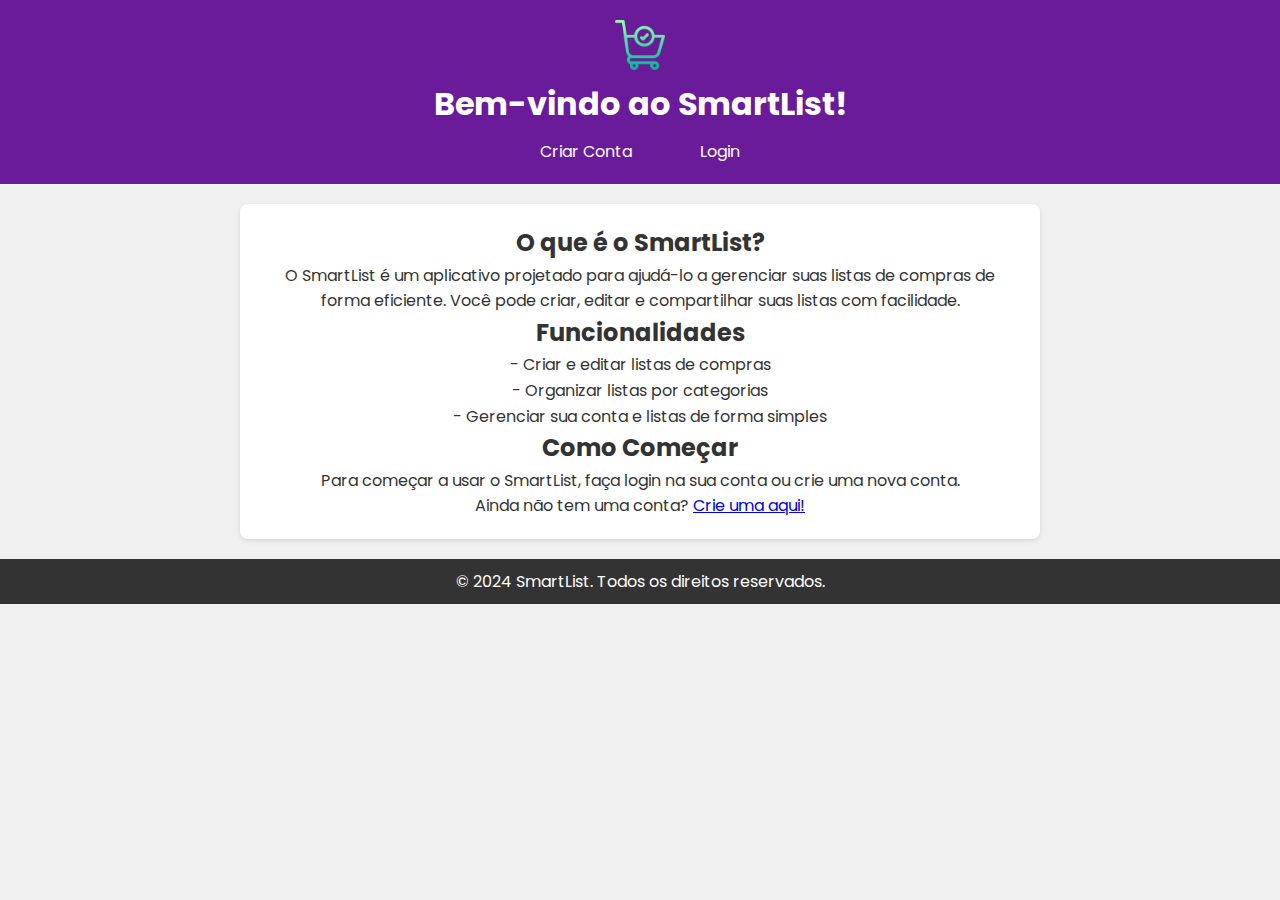
<file: FrontEnd - SmartList/index.html>
<!DOCTYPE html>
<html lang="pt-BR">
<head>
    <meta charset="UTF-8">
    <meta name="viewport" content="width=device-width, initial-scale=1.0">
    <title>SmartList - Página Inicial</title>
    <link rel="stylesheet" href="estilo.css"> 
    <link href="https://fonts.googleapis.com/css2?family=Poppins:wght@400;600&display=swap" rel="stylesheet">
</head>
<body>
    <header>
        <img src="./images/logo (1).png" alt="Logo" class="logo" width="50">
        <h1>Bem-vindo ao SmartList!</h1>
        <nav>
            <a href="create-conta.html">Criar Conta</a>
            <a href="login.html">Login</a>
        </nav>
    </header>

    <main>
        <section>
            <h2>O que é o SmartList?</h2>
            <p>O SmartList é um aplicativo projetado para ajudá-lo a gerenciar suas listas de compras de forma eficiente. Você pode criar, editar e compartilhar suas listas com facilidade.</p>
        </section>

        <section>
            <h2>Funcionalidades</h2>
            <ul>
                <li>- Criar e editar listas de compras</li>
                <li>- Organizar listas por categorias</li>
                <li>- Gerenciar sua conta e listas de forma simples</li>
            </ul>
        </section>

        <section>
            <h2>Como Começar</h2>
            <p>Para começar a usar o SmartList, faça login na sua conta ou crie uma nova conta.</p>
        </form>
        <p>Ainda não tem uma conta? <a href="/FrontEnd - SmartList/create-conta.html">Crie uma aqui!</a></p>
        </section>
    </main>

    <footer>
        <p>&copy; 2024 SmartList. Todos os direitos reservados.</p>
    </footer>
</body>
</html>
</file>
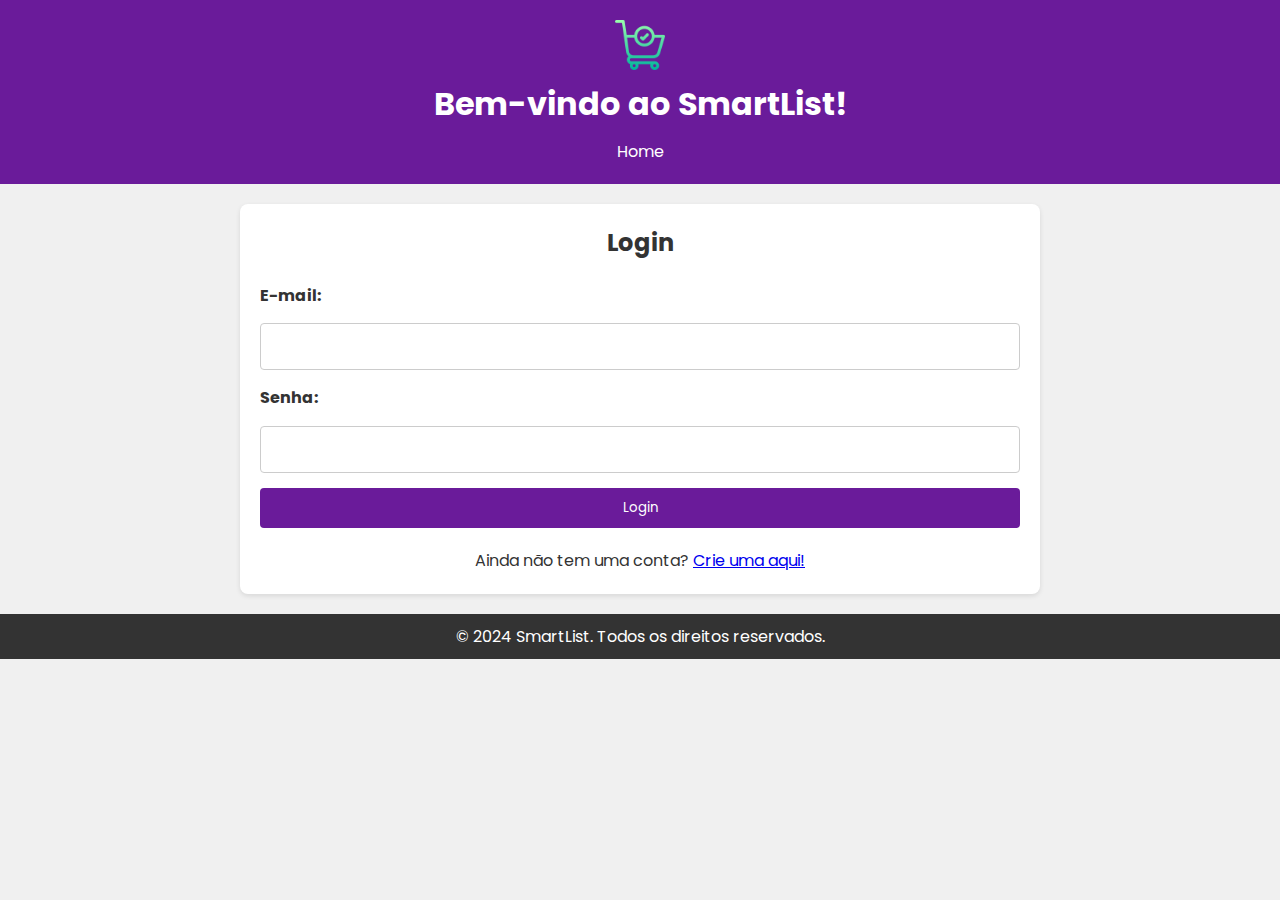
<file: FrontEnd - SmartList/login.html>
<!DOCTYPE html>
<html lang="pt-BR">
<head>
    <meta charset="UTF-8">
    <meta name="viewport" content="width=device-width, initial-scale=1.0">
    <title>SmartList - Login</title>
    <link rel="stylesheet" href="./estilo.css">
    <link href="https://fonts.googleapis.com/css2?family=Poppins:wght@400;600&display=swap" rel="stylesheet">
</head>
<body>
    <header>
        <img src="./images/logo (1).png" alt="Logo" class="logo" width="50">
        <h1>Bem-vindo ao SmartList!</h1>
        <nav>
            <a href="index.html">Home</a>
        </nav>
    </header>
    <main>
        <h2>Login</h2>
        <form id="login-form">
            <label for="email">E-mail:</label>
            <input type="email" id="email" required>

            <label for="password">Senha:</label>
            <input type="password" id="password" required>

            <button type="submit">Login</button>
        </form>
        <p>Ainda não tem uma conta? <a href="./create-conta.html">Crie uma aqui!</a></p>
    </main>

    <footer>
        <p>&copy; 2024 SmartList. Todos os direitos reservados.</p>
    </footer>
</body>
</html>
</file>
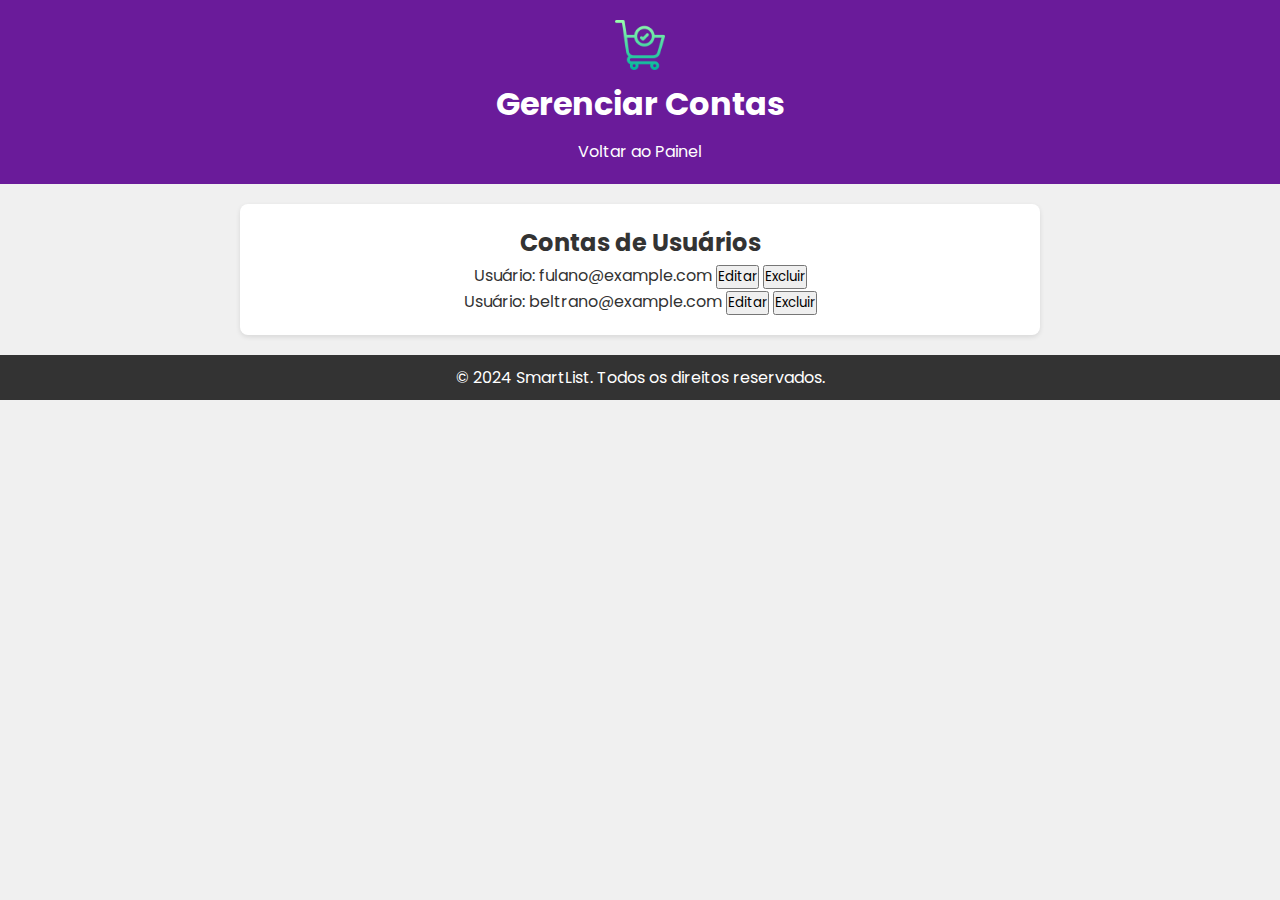
<file: FrontEnd - SmartList/admin/admin-accounts.html>
<!DOCTYPE html>
<html lang="pt-BR">
<head>
    <meta charset="UTF-8">
    <meta name="viewport" content="width=device-width, initial-scale=1.0">
    <title>Gerenciar Contas</title>
    <link rel="stylesheet" href="/FrontEnd - SmartList/estilo.css"> 
    <link href="https://fonts.googleapis.com/css2?family=Poppins:wght@400;600&display=swap" rel="stylesheet">
</head>
<body>
    <header>
        <img src="/FrontEnd - SmartList/images/logo (1).png" alt="Logo" class="logo" width="50">
        <h1>Gerenciar Contas</h1>
        <nav>
            <a href="admin-dashboard.html">Voltar ao Painel</a>
        </nav>
    </header>

    <main>
        <h2>Contas de Usuários</h2>
        <ul id="user-accounts">
            <li>Usuário: fulano@example.com <button>Editar</button> <button>Excluir</button></li>
            <li>Usuário: beltrano@example.com <button>Editar</button> <button>Excluir</button></li>
        </ul>
    </main>

    <footer>
        <p>&copy; 2024 SmartList. Todos os direitos reservados.</p>
    </footer>
</body>
</html>
</file>
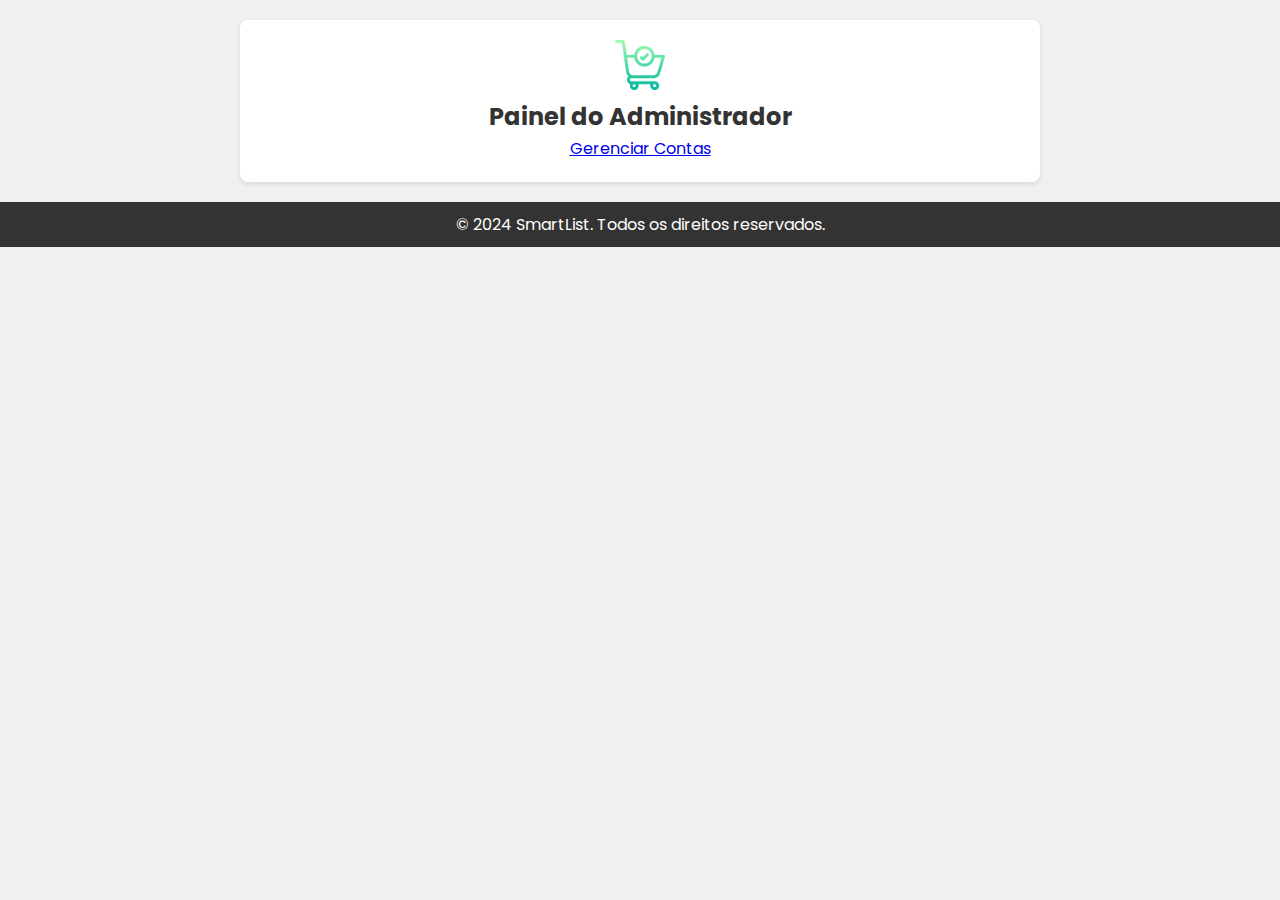
<file: FrontEnd - SmartList/admin/admin-dashboard.html>
<!DOCTYPE html>
<html lang="pt-BR">
<head>
    <meta charset="UTF-8">
    <meta name="viewport" content="width=device-width, initial-scale=1.0">
    <title>SmartList - Painel do Administrador</title>
    <link rel="stylesheet" href="/FrontEnd - SmartList/estilo.css"> 
    <link href="https://fonts.googleapis.com/css2?family=Poppins:wght@400;600&display=swap" rel="stylesheet">
</head>
<body>
    <!-- Include header -->
    <main>
        <img src="/FrontEnd - SmartList/images/logo (1).png" alt="Logo" class="logo" width="50">
        <h2>Painel do Administrador</h2>
        <ul>
            <li><a href="admin-accounts.html">Gerenciar Contas</a></li>
        </ul>
    </main>
    <footer>
        <p>&copy; 2024 SmartList. Todos os direitos reservados.</p>
    </footer>
    </body>
</html>
</file>
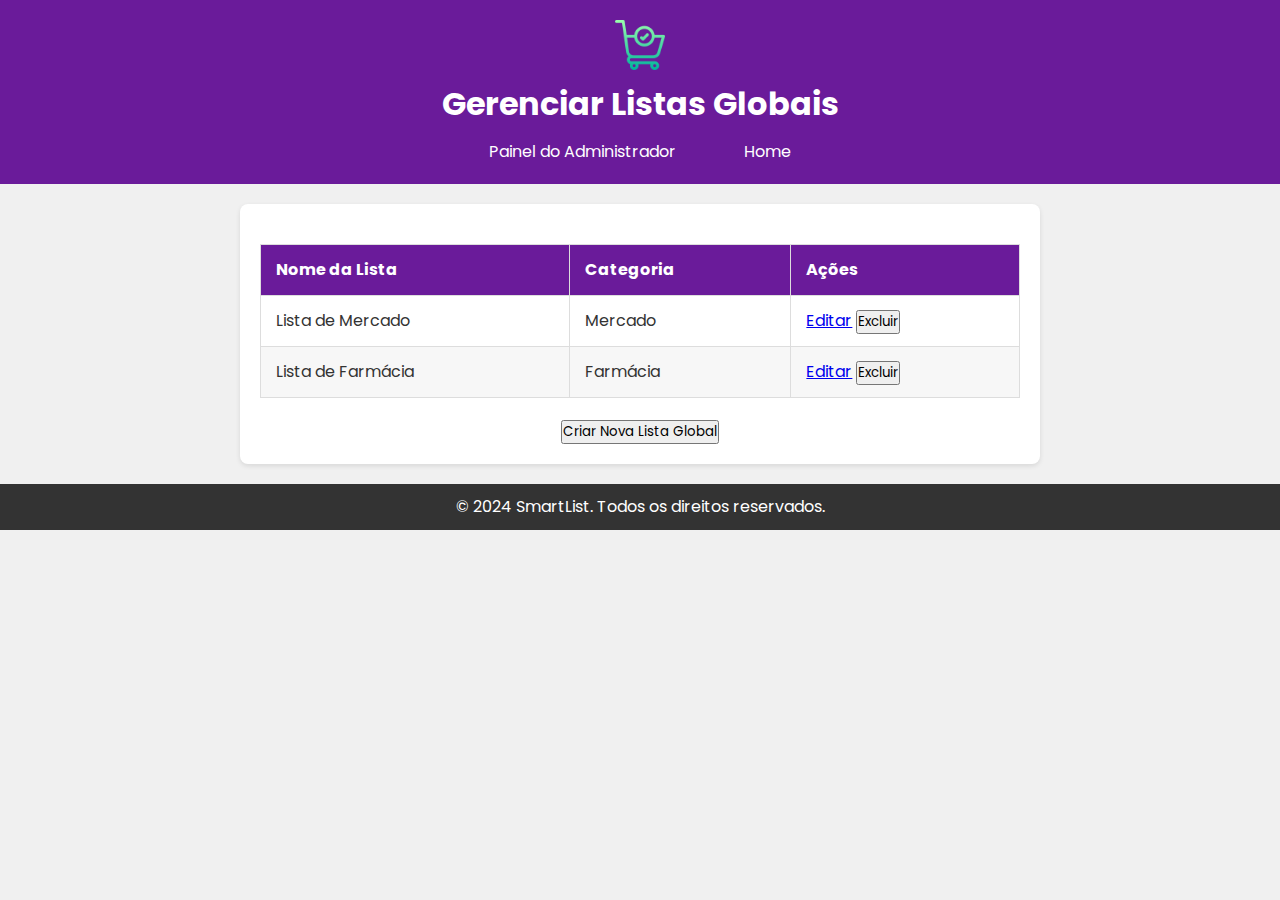
<file: FrontEnd - SmartList/admin/admin-lists.html>
<!DOCTYPE html>
<html lang="pt-BR">
<head>
    <meta charset="UTF-8">
    <meta name="viewport" content="width=device-width, initial-scale=1.0">
    <title>SmartList - Listas Globais</title>
    <link rel="stylesheet" href="/FrontEnd - SmartList/estilo.css"> 
    <link href="https://fonts.googleapis.com/css2?family=Poppins:wght@400;600&display=swap" rel="stylesheet">
</head>
<body>
    <header>
        <img src="/FrontEnd - SmartList/images/logo (1).png" alt="Logo" class="logo" width="50">
        <h1>Gerenciar Listas Globais</h1>
        <nav>
            <a href="../admin/admin-dashboard.html">Painel do Administrador</a>
            <a href="../index.html">Home</a>
        </nav>
    </header>

    <main>
        <table>
            <thead>
                <tr>
                    <th>Nome da Lista</th>
                    <th>Categoria</th>
                    <th>Ações</th>
                </tr>
            </thead>
            <tbody>
                <tr>
                    <td>Lista de Mercado</td>
                    <td>Mercado</td>
                    <td>
                        <a href="edit-global-list.html">Editar</a>
                        <button onclick="confirmDelete()">Excluir</button>
                    </td>
                </tr>
                <tr>
                    <td>Lista de Farmácia</td>
                    <td>Farmácia</td>
                    <td>
                        <a href="edit-global-list.html">Editar</a>
                        <button onclick="confirmDelete()">Excluir</button>
                    </td>
                </tr>
                <!-- Adicione mais listas conforme necessário -->
            </tbody>
        </table>
        <button onclick="location.href='create-global-list.html'">Criar Nova Lista Global</button>
    </main>

    <footer>
        <p>&copy; 2024 SmartList. Todos os direitos reservados.</p>
    </footer>

    <script>
        function confirmDelete() {
            if (confirm("Tem certeza que deseja excluir esta lista?")) {
                // Lógica para excluir a lista
                alert("Lista excluída com sucesso!");
            }
        }
    </script>
</body>
</html>
</file>
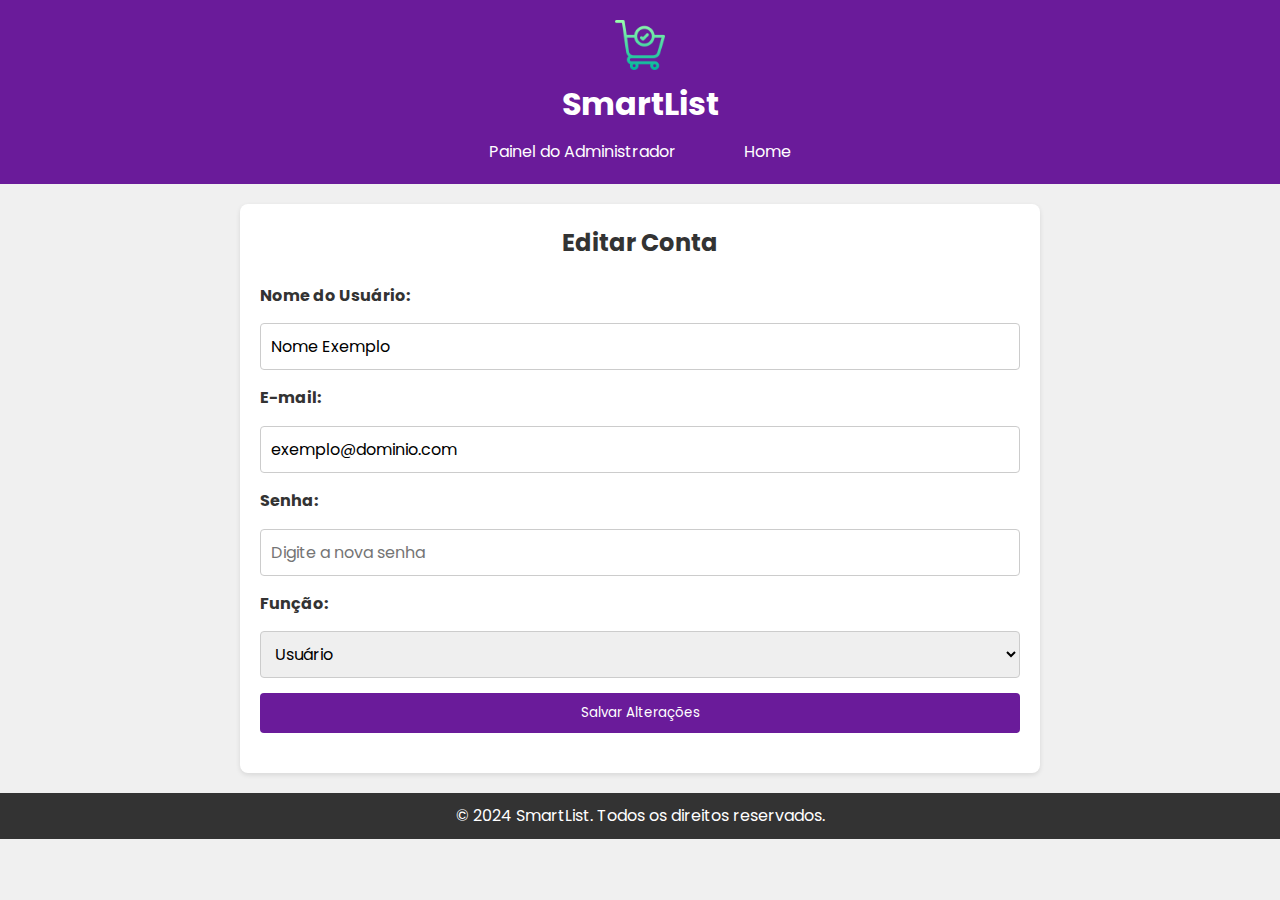
<file: FrontEnd - SmartList/admin/edit-account.html>
<!DOCTYPE html>
<html lang="pt-BR">
<head>
    <meta charset="UTF-8">
    <meta name="viewport" content="width=device-width, initial-scale=1.0">
    <title>SmartList - Editar Conta</title>
    <link rel="stylesheet" href="/FrontEnd - SmartList/estilo.css"> 
    <link href="https://fonts.googleapis.com/css2?family=Poppins:wght@400;600&display=swap" rel="stylesheet">
</head>
<body>
    <header>
        <img src="/FrontEnd - SmartList/images/logo (1).png" alt="Logo" class="logo" width="50">
        <h1>SmartList</h1>
        <nav>
            <a href="../admin/admin-dashboard.html">Painel do Administrador</a>
            <a href="../index.html">Home</a>
        </nav>
    </header>

    <main>
        <h2>Editar Conta</h2>
        <form id="edit-account-form">
            <label for="account-name">Nome do Usuário:</label>
            <input type="text" id="account-name" value="Nome Exemplo" required>

            <label for="account-email">E-mail:</label>
            <input type="email" id="account-email" value="exemplo@dominio.com" required>

            <label for="account-password">Senha:</label>
            <input type="password" id="account-password" placeholder="Digite a nova senha">

            <label for="account-role">Função:</label>
            <select id="account-role" required>
                <option value="usuario">Usuário</option>
                <option value="administrador">Administrador</option>
            </select>

            <button type="submit">Salvar Alterações</button>
        </form>
    </main>

    <footer>
        <p>&copy; 2024 SmartList. Todos os direitos reservados.</p>
    </footer>
</body>
</html>
</file>
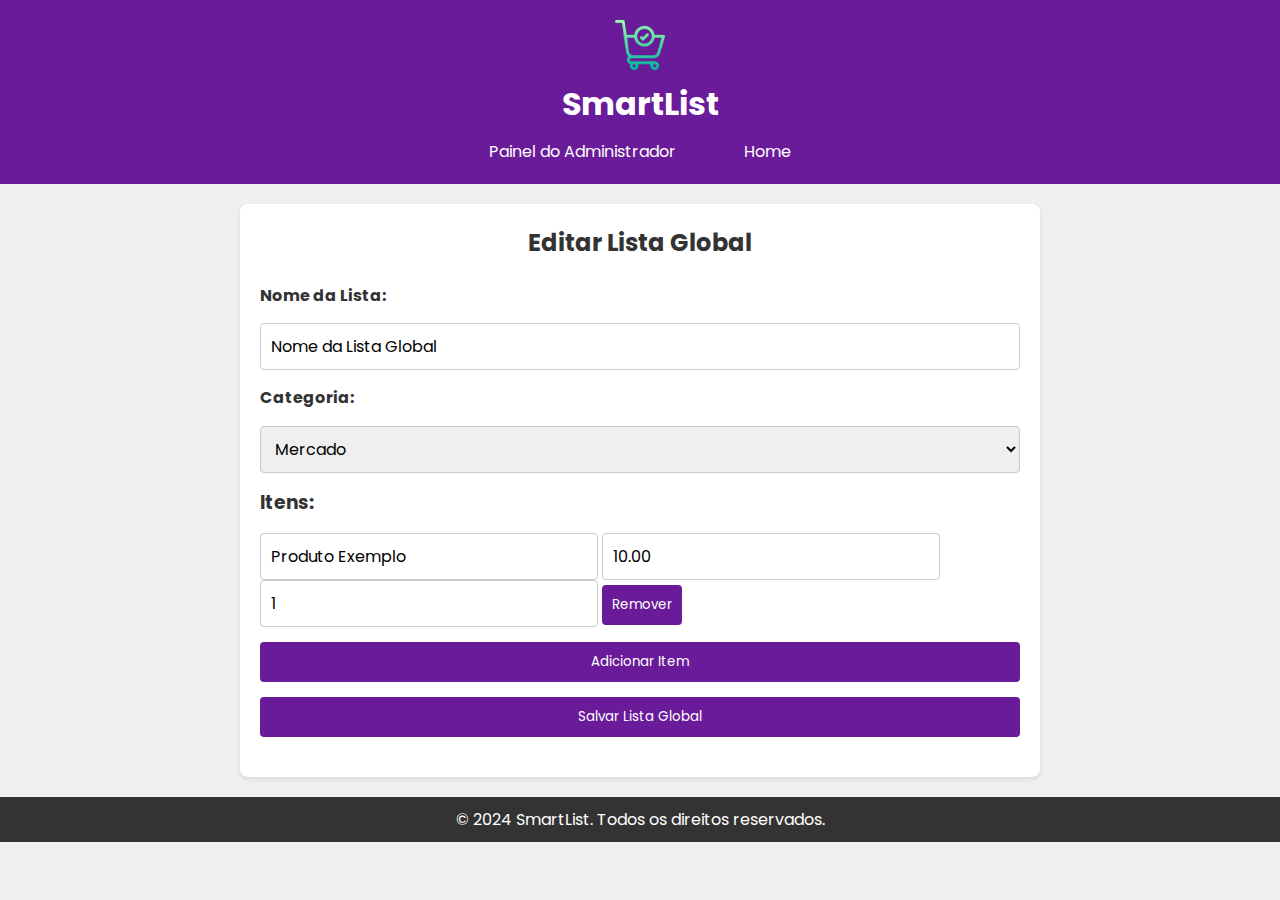
<file: FrontEnd - SmartList/admin/edit-global-list.html>
<!DOCTYPE html>
<html lang="pt-BR">
<head>
    <meta charset="UTF-8">
    <meta name="viewport" content="width=device-width, initial-scale=1.0">
    <title>SmartList - Editar Lista Global</title>
    <link rel="stylesheet" href="/FrontEnd - SmartList/estilo.css"> 
    <link href="https://fonts.googleapis.com/css2?family=Poppins:wght@400;600&display=swap" rel="stylesheet">
</head>
<body>
    <header>
        <img src="/FrontEnd - SmartList/images/logo (1).png" alt="Logo" class="logo" width="50">
        <h1>SmartList</h1>
        <nav>
            <a href="../admin/admin-dashboard.html">Painel do Administrador</a>
            <a href="../index.html">Home</a>
        </nav>
    </header>

    <main>
        <h2>Editar Lista Global</h2>
        <form id="edit-global-list-form">
            <label for="global-list-name">Nome da Lista:</label>
            <input type="text" id="global-list-name" value="Nome da Lista Global" required>

            <label for="global-list-tag">Categoria:</label>
            <select id="global-list-tag" required>
                <option value="mercado">Mercado</option>
                <option value="farmacia">Farmácia</option>
                <option value="casa">Casa e Limpeza</option>
                <option value="ingredientes">Ingredientes para Receitas</option>
                <option value="material">Material Escolar</option>
                <option value="roupas">Roupas e Acessórios</option>
                <option value="outros">Outros</option>
            </select>

            <h3>Itens:</h3>
            <ul id="global-items-container">
                <li>
                    <input type="text" placeholder="Nome do produto" value="Produto Exemplo" required>
                    <input type="number" placeholder="Preço Estimado (R$)" value="10.00" required>
                    <input type="number" placeholder="Quantidade Desejada" value="1" required>
                    <button type="button" onclick="removeGlobalItem(this)">Remover</button>
                </li>
            </ul>
            <button type="button" onclick="addGlobalItem()">Adicionar Item</button>

            <button type="submit">Salvar Lista Global</button>
        </form>
    </main>

    <footer>
        <p>&copy; 2024 SmartList. Todos os direitos reservados.</p>
    </footer>

    <script>
        function addGlobalItem() {
            const itemsContainer = document.getElementById('global-items-container');
            const newItem = document.createElement('li');
            newItem.innerHTML = `<input type="text" placeholder="Nome do produto" required>
                                 <input type="number" placeholder="Preço Estimado (R$)" required>
                                 <input type="number" placeholder="Quantidade Desejada" required>
                                 <button type="button" onclick="removeGlobalItem(this)">Remover</button>`;
            itemsContainer.appendChild(newItem);
        }

        function removeGlobalItem(button) {
            const item = button.parentElement;
            item.remove();
        }
    </script>
</body>
</html>
</file>
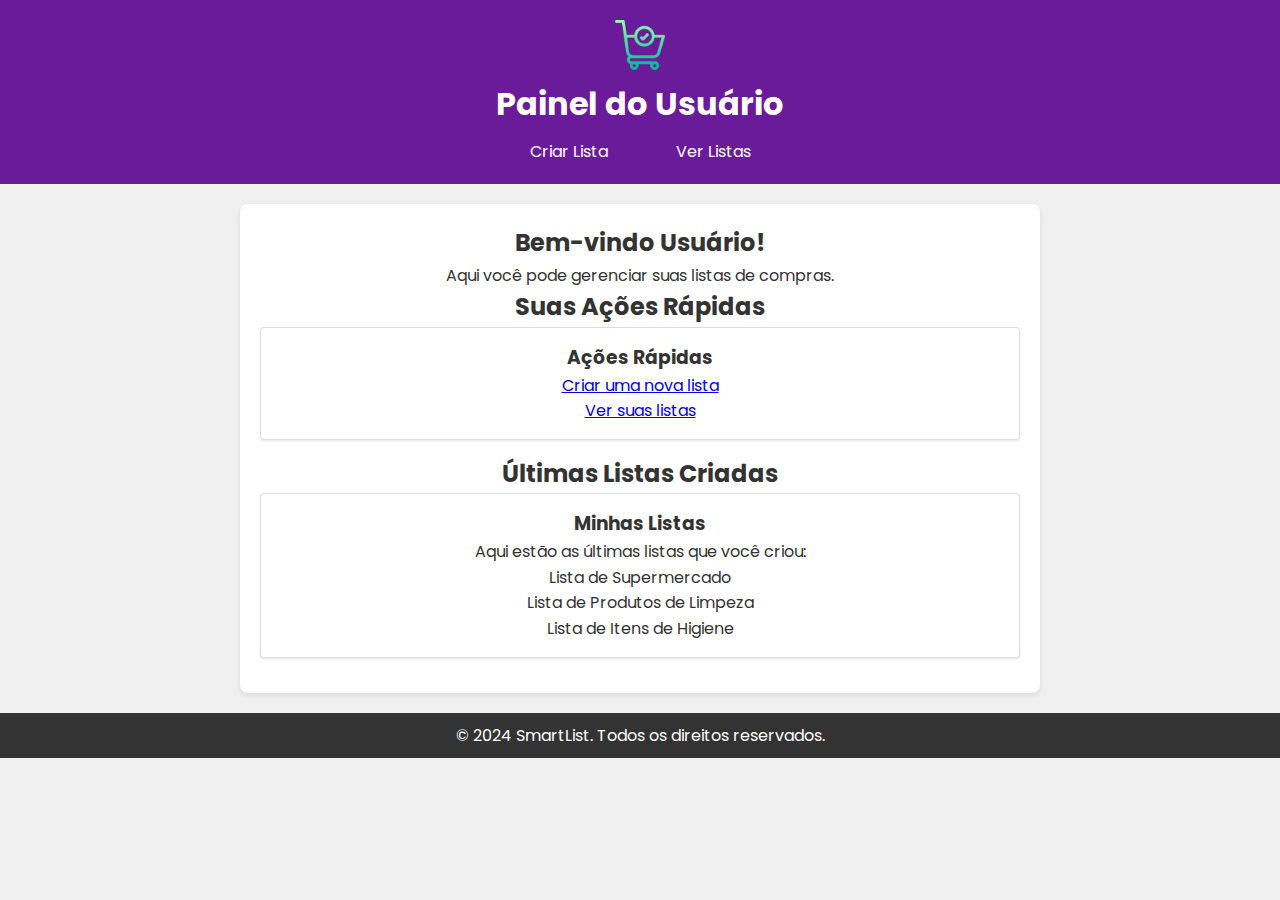
<file: FrontEnd - SmartList/usuario/user-dashboard.html>
<!DOCTYPE html>
<html lang="pt-BR">
<head>
    <meta charset="UTF-8">
    <meta name="viewport" content="width=device-width, initial-scale=1.0">
    <title>SmartList - Painel do Usuário</title>
    <link rel="stylesheet" href="/FrontEnd - SmartList/estilo.css">
    <link href="https://fonts.googleapis.com/css2?family=Poppins:wght@400;600&display=swap" rel="stylesheet">
</head>
<body>
    <header>
        <img src="/FrontEnd - SmartList/images/logo (1).png" alt="Logo" class="logo" width="50">
        <h1>Painel do Usuário</h1>
        <nav>
            <a href="create-list.html">Criar Lista</a>
            <a href="view-lists.html">Ver Listas</a>
        </nav>
    </header>

    <main>
        <section>
            <h2>Bem-vindo Usuário!</h2>
            <p>Aqui você pode gerenciar suas listas de compras.</p>
        </section>

        <section>
            <h2>Suas Ações Rápidas</h2>
            <div class="card">
                <h3>Ações Rápidas</h3>
                <ul>
                    <li><a href="create-list.html">Criar uma nova lista</a></li>
                    <li><a href="view-lists.html">Ver suas listas</a></li>
                </ul>
            </div>
        </section>

        <section>
            <h2>Últimas Listas Criadas</h2>
            <div class="card">
                <h3>Minhas Listas</h3>
                <p>Aqui estão as últimas listas que você criou:</p>
                <ul>
                    <li>Lista de Supermercado</li>
                    <li>Lista de Produtos de Limpeza</li>
                    <li>Lista de Itens de Higiene</li>
                </ul>
            </div>
        </section>
    </main>

    <footer>
        <p>&copy; 2024 SmartList. Todos os direitos reservados.</p>
    </footer>
</body>
</html>
</file>
<file: FrontEnd - SmartList/estilo.css>
/* Reset básico */
* {
    margin: 0;
    padding: 0;
    box-sizing: border-box;
    font-family: 'Poppins', sans-serif; /* Fonte Poppins */
}

body {
    background-color: #f0f0f0; /* Cinza claro */
    color: #333;
    line-height: 1.6;
}

/* Estilo do cabeçalho */
header {
    background-color: #6a1b9a; /* Roxo */
    color: white;
    padding: 20px 0;
    text-align: center;
}

header h1 {
    margin-bottom: 10px;
}

header nav {
    margin-top: 10px;
}

header nav a {
    color: white;
    text-decoration: none;
    margin: 0 15px;
    padding: 10px 15px;
    border: 2px solid transparent;
    border-radius: 4px;
    transition: background-color 0.3s, border-color 0.3s;
}

header nav a:hover {
    background-color: white;
    color: #6a1b9a; /* Roxo */
    border-color: #6a1b9a;
}

/* Estilo do conteúdo principal */
main {
    padding: 20px;
    max-width: 800px;
    margin: 20px auto;
    background-color: white;
    border-radius: 8px;
    box-shadow: 0 2px 5px rgba(0, 0, 0, 0.1);
    text-align: center; /* Centralizar conteúdo */
}

footer {
    background-color: #333;
    color: white;
    text-align: center;
    padding: 10px 0;
    position: relative;
    bottom: 0;
    width: 100%;
}

/* Estilo dos formulários */
form {
    display: flex;
    flex-direction: column;
    gap: 15px;
    margin: 20px 0;
    text-align: left; /* Alinhamento do texto do formulário */
}

form label {
    font-weight: bold;
}

form input, form select {
    padding: 10px;
    border: 1px solid #ccc;
    border-radius: 4px;
    font-size: 1rem;
    transition: border-color 0.3s;
}

form input:focus {
    border-color: #6a1b9a; /* Roxo */
    outline: none;
}

form button {
    padding: 10px;
    background-color: #6a1b9a; /* Roxo */
    color: white;
    border: none;
    border-radius: 4px;
    cursor: pointer;
    transition: background-color 0.3s;
}

form button:hover {
    background-color: #5e35b1; /* Roxo mais escuro */
}

/* Estilo de tabelas */
table {
    width: 100%;
    border-collapse: collapse;
    margin: 20px 0;
}

table th, table td {
    padding: 12px 15px;
    border: 1px solid #ddd;
    text-align: left;
}

table th {
    background-color: #6a1b9a; /* Roxo */
    color: white;
}

table tr:nth-child(even) {
    background-color: #f7f7f7; /* Cinza claro */
}

/* Botões de ações */
.list-actions button {
    padding: 5px 10px;
    background-color: #6a1b9a; /* Roxo */
    color: white;
    border: none;
    border-radius: 4px;
    cursor: pointer;
    margin: 5px 0;
}

.list-actions button:hover {
    background-color: #5e35b1; /* Roxo mais escuro */
}

/* Cartões de listas */
.card {
    background-color: white;
    border: 1px solid #ddd;
    border-radius: 4px;
    padding: 15px;
    margin-bottom: 15px;
    box-shadow: 0 1px 3px rgba(0, 0, 0, 0.1);
}

/* Estilos de tags */
.tag {
    display: inline-block;
    background-color: #6a1b9a; /* Roxo */
    color: white;
    padding: 5px 10px;
    margin: 5px 5px 5px 0;
    border-radius: 4px;
    font-size: 0.9rem;
}

.tag.alt {
    background-color: #f44336; /* Exemplo de outra cor de tag */
}

/* Responsividade */
@media (max-width: 768px) {
    header nav a {
        display: block;
        margin: 5px 0;
        text-align: center;
    }

    main {
        padding: 15px;
    }
}
ul {
    list-style-type: none; /* Remove os marcadores */
    padding: 0; /* Remove o preenchimento padrão */
    margin: 0; /* Remove a margem padrão */
}
</file>
